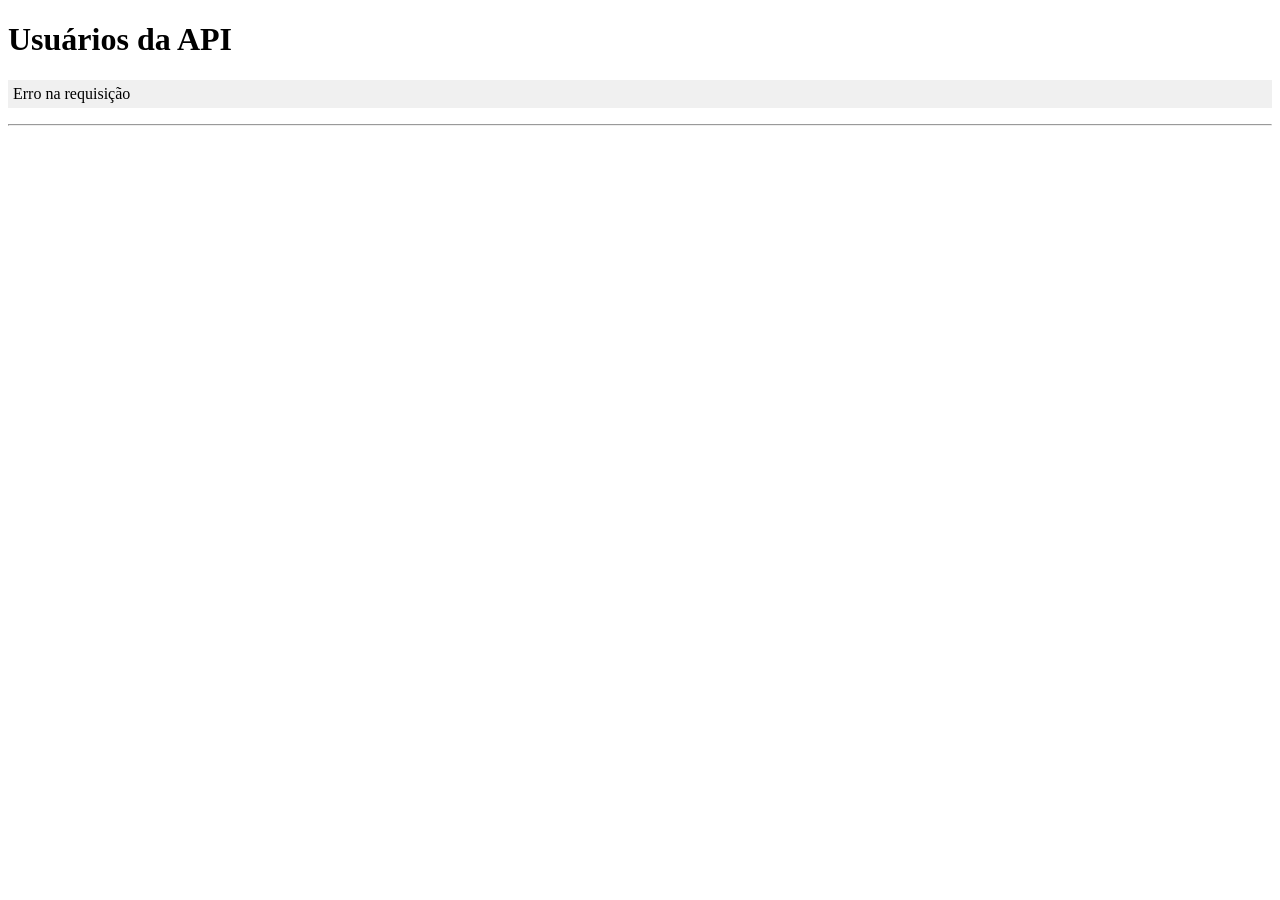
<file: gas/lista.html>
<!DOCTYPE html>
<html lang="pt">
<head>
    <meta charset="UTF-8">
    <meta name="viewport" content="width=device-width, initial-scale=1.0">
    <title>Lista de Usuários e Entrada</title>
    <style>
        #section {
            border: 1px solid;
            padding: 10px;
            margin-top: 20px;
        }
        ul {
            list-style: none;
            padding: 0;
        }
        li {
            background-color: #f0f0f0;
            margin-bottom: 5px;
            padding: 5px;
        }
    </style>
</head>

<body>
    <h1>Usuários da API</h1>
    <ul id="listaUsuarios"></ul>

    <hr>

    <script>
        // Chamada à API
        async function getApi() {
            try {
                let url = await fetch('https://safegas-angola.onrender.com/auth/list/')
                if (!url.ok) {
                    throw new Error(`Estado api ${url.status}`)
                }
                let dadosApi = await url.json();
                console.log(dadosApi);

                let lista = document.getElementById("listaUsuarios");
                if (Array.isArray(dadosApi)) {
                    dadosApi.forEach(user => {
                        let li = document.createElement("li");
                        li.textContent = user.name+" - "+user.id; // ou user.nome se vier objeto
                        lista.appendChild(li);
                    });
                } else {
                    lista.innerHTML = "<li>Dados inválidos da API</li>";
                }

            } catch (error) {
                console.log("ERRO NA REQUISIÇÃO DA API");
                document.getElementById("listaUsuarios").innerHTML = "<li>Erro na requisição</li>";
            }
        }

        getApi();

        // Lista local
        function add() {
            let entrada = document.getElementById("input").value;
            if (!entrada) return;
            let li = document.createElement("li");
            li.textContent = entrada;
            document.getElementById("section").appendChild(li);
            document.getElementById("input").value = "";
        }
    </script>
</body>
</html>
</file>
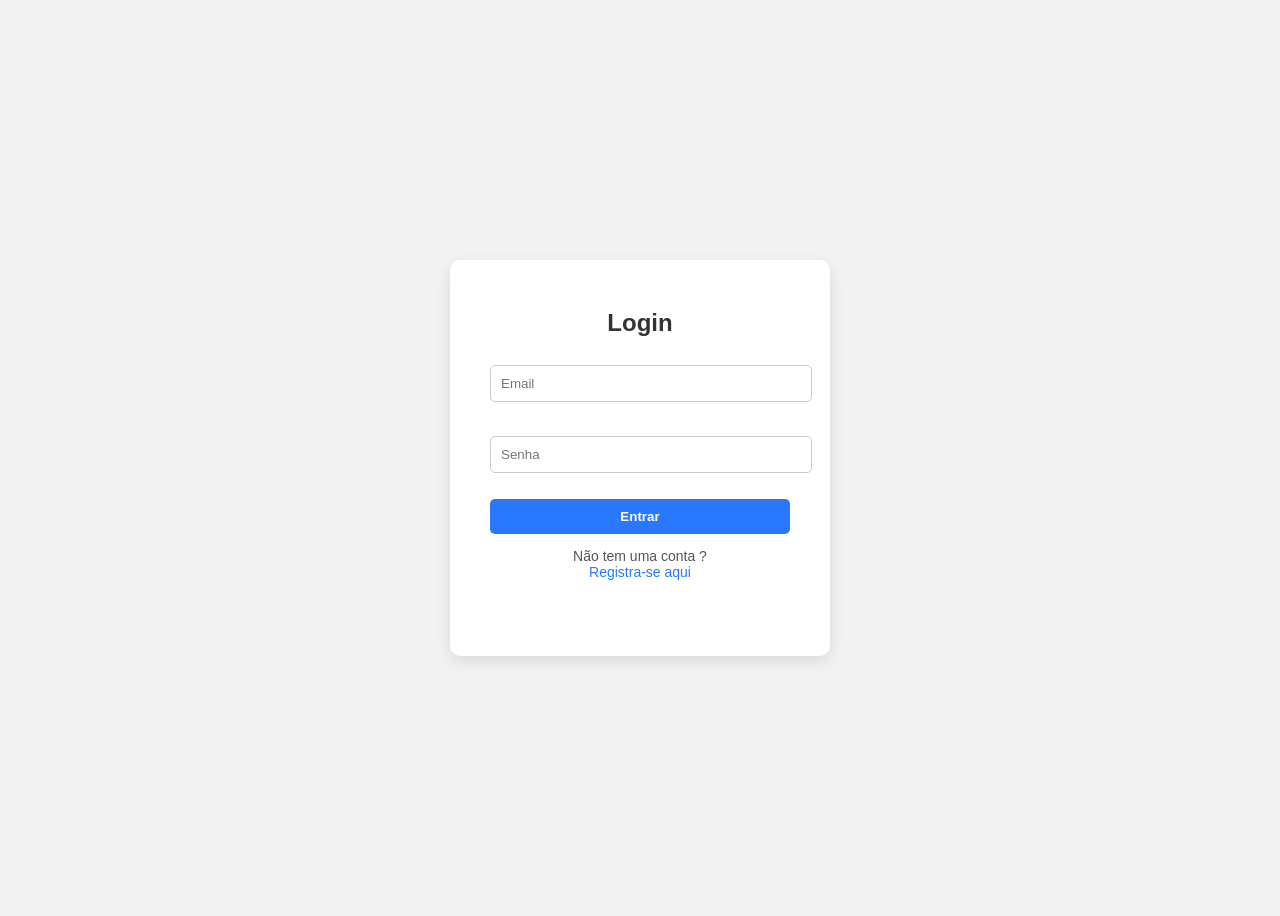
<file: gas/views/login.html>
<!DOCTYPE html>
<html lang="pt">

<head>
  <meta charset="UTF-8" />
  <meta name="viewport" content="width=device-width, initial-scale=1.0" />
  <title>Login de Usuário</title>
  <style>
    body {
      font-family: Arial, sans-serif;
      background: #f2f2f2;
      display: flex;
      justify-content: center;
      align-items: center;
      height: 100vh;
    }

    form {
      background: white;
      padding: 30px 40px;
      border-radius: 10px;
      box-shadow: 0 5px 15px rgba(0, 0, 0, 0.1);
      width: 300px;
      text-align: center;
    }

    h2 {
      margin-bottom: 20px;
      color: #333;
    }

    input {
      width: 100%;
      padding: 10px;
      margin: 8px 0;
      border: 1px solid #ccc;
      border-radius: 5px;
    }

    button {
      width: 100%;
      padding: 10px;
      background-color: #2979ff;
      color: white;
      border: none;
      border-radius: 5px;
      cursor: pointer;
      font-weight: bold;
    }

    button:hover {
      background-color: #2979ff;
    }

    p {
      font-size: 14px;
      color: #555;
    }

    a {
      color: #2979ff;
      text-decoration: none;
    }

    a:hover {
      text-decoration: underline;
    }
  </style>
</head>

<body>

  <form id="loginForm">
    <h2>Login</h2>
    <input type="email" id="email" placeholder="Email" required /><br><br>
    <input type="password" id="senha" placeholder="Senha" required /><br><br>
    <button type="submit">Entrar</button>
    <p>Não tem uma conta ? <br> <a href="/views/registro.html">Registra-se aqui</a></p><br>
    <p id="mensagem"></p>
  </form>
  <script>
  const AUTH_LOGIN = "https://safegas-angola.onrender.com/auth/login/";

  document.getElementById("loginForm").addEventListener("submit", async function(e) {
    e.preventDefault();

    const email = document.getElementById("email").value;
    const senha = document.getElementById("senha").value;

    try {
      const resposta = await fetch(AUTH_LOGIN, {
        method: "POST",
        headers: {
          "Content-Type": "application/json"
        },
        body: JSON.stringify({
          email: email,
          password: senha
        })
      });

      const dados = await resposta.json();

      // ✅ Verifica se a resposta tem erro
      if (dados.error === "User not found") {
        document.getElementById("mensagem").textContent = " Usuário não encontrado!";
        return;
      }

      // ✅ Verifica se os dados estão corretos e a senha bate
      if (dados.password === senha) {
        localStorage.setItem("usuarioNome", dados.name);
        localStorage.setItem("usuarioId", dados.id);
        localStorage.setItem("usuarioEmail", dados.email);

        document.getElementById("mensagem").textContent = " Login efetuado com sucesso!";
        // Redirecionar ou abrir painel
        window.location.href = "/index.htm";
      } else {
        document.getElementById("mensagem").textContent = " Senha incorreta!";
      }

    } catch (erro) {
      console.error(erro);
      document.getElementById("mensagem").textContent = "⚠️ Erro de conexão com a API.";
    }
  });
</script>
</body>

</html>
</file>
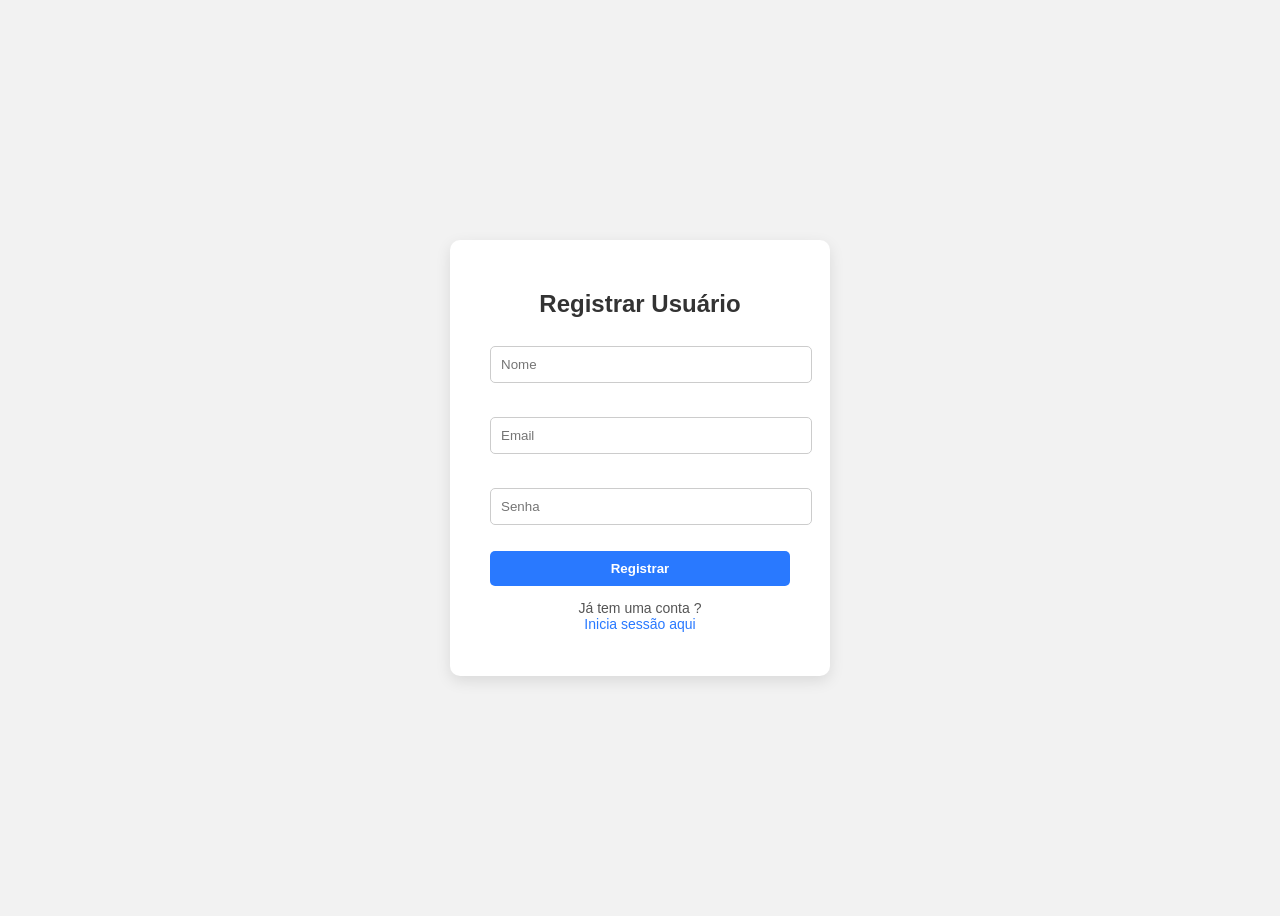
<file: gas/views/registro.html>
<!DOCTYPE html>
<html lang="pt">
<head>
  <meta charset="UTF-8" />
  <meta name="viewport" content="width=device-width, initial-scale=1.0"/>
  <title>Registro de Usuário</title>
  <style>
    body {
      font-family: Arial, sans-serif;
      background: #f2f2f2;
      display: flex;
      justify-content: center;
      align-items: center;
      height: 100vh;
    }

    form {
      background: white;
      padding: 30px 40px;
      border-radius: 10px;
      box-shadow: 0 5px 15px rgba(0, 0, 0, 0.1);
      width: 300px;
      text-align: center;
    }

    h2 {
      margin-bottom: 20px;
      color: #333;
    }

    input {
      width: 100%;
      padding: 10px;
      margin: 8px 0;
      border: 1px solid #ccc;
      border-radius: 5px;
    }

    button {
      width: 100%;
      padding: 10px;
      background-color: #2979ff;
      color: white;
      border: none;
      border-radius: 5px;
      cursor: pointer;
      font-weight: bold;
    }

    button:hover {
      background-color: #2979ff;
    }

    p {
      font-size: 14px;
      color: #555;
    }

    a {
      color: #2979ff;
      text-decoration: none;
    }

    a:hover {
      text-decoration: underline;
    }
  </style>
</head>
<body>
  
  <form id="registroForm">
    <h2>Registrar Usuário</h2>
    <input type="text" id="nome" placeholder="Nome" required /><br><br>
    <input type="email" id="email" placeholder="Email" required /><br><br>
    <input type="password" id="senha" placeholder="Senha" required /><br><br>
    <button type="submit">Registrar</button>
    <p>Já tem uma conta ? <br> <a href="/views/login.html">Inicia sessão aqui</a></p>
    <p id="mensagem"></p>
  </form>


  <script>
    const AUTH_POST = "https://safegas-angola.onrender.com/auth/post/";

    document.getElementById("registroForm").addEventListener("submit", async function(e) {
      e.preventDefault();

      const nome = document.getElementById("nome").value;
      const email = document.getElementById("email").value;
      const senha = document.getElementById("senha").value;

      const usuario = {
        name: nome,
        email: email,
        password: senha
      };

      try {
        const resposta = await fetch(AUTH_POST, {
          method: "POST",
          headers: {
            "Content-Type": "application/json"
          },
          body: JSON.stringify(usuario)
        });

        const dados = await resposta.json();

        if (resposta.ok) {
          localStorage.setItem("usuarioId", dados.id);
          document.getElementById("mensagem").textContent = "Usuário registrado com sucesso!";
          localStorage.setItem("usuarioNome", usuario.name || "Desconhecido");
          const nome = localStorage.getItem("usuarioNome");
          window.location.href='/index.htm'
        } else {
          document.getElementById("mensagem").textContent = `Erro: ${dados.message || "Não foi possível registrar."}`;
        }

      } catch (erro) {
        document.getElementById("mensagem").textContent = "Erro de conexão com a API.";
        console.error(erro);
      }
    });
  </script>
</body>
</html>
</file>
